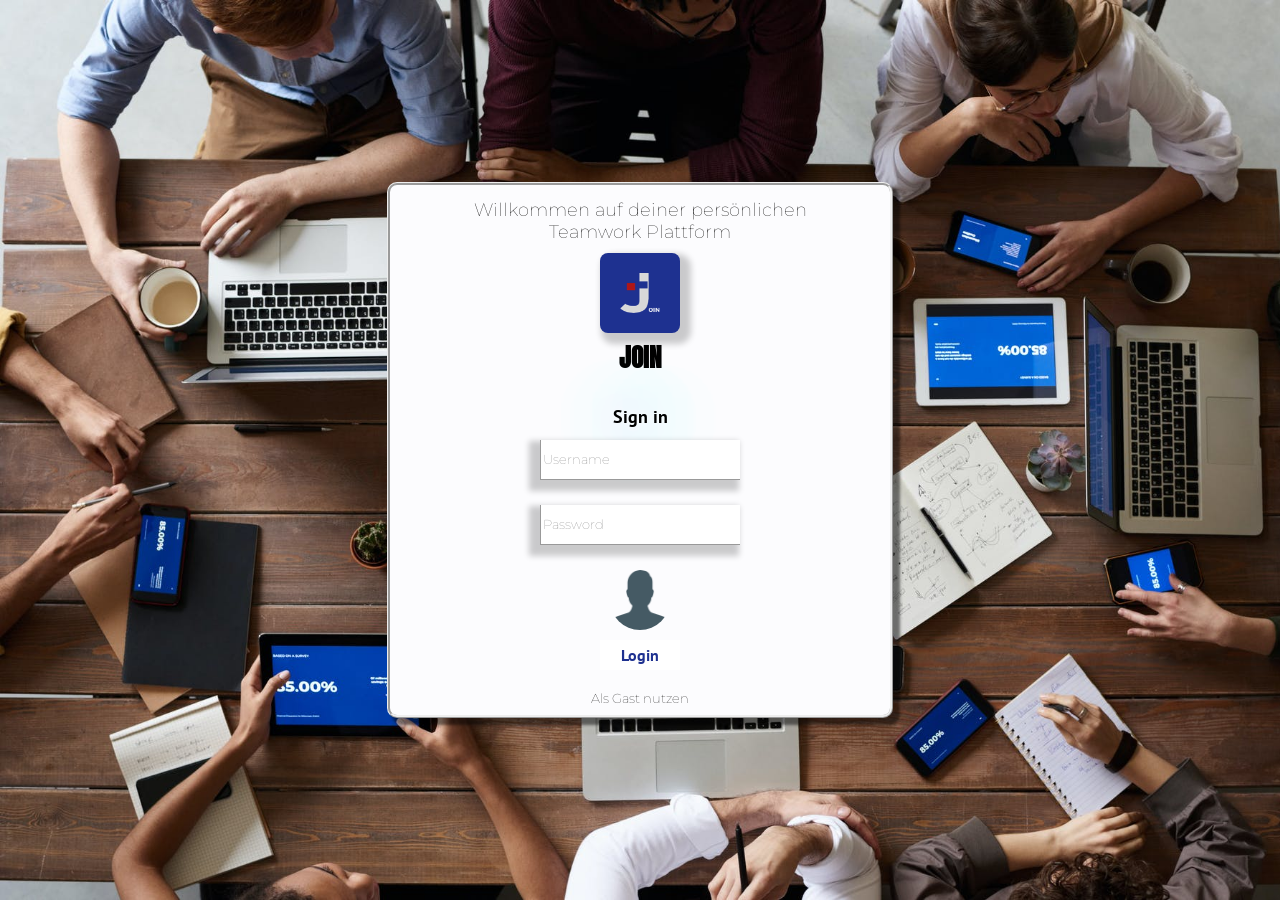
<file: index.html>
<html>

<head>
    <link rel="stylesheet" href="index.css">

    <meta charset="utf-8">

    <meta name="viewport" content="width=device-width, initial-scale=1.0">

    <link rel="stylesheet" href="https://fonts.googleapis.com/icon?family=Material+Icons">

    <link rel="preconnect" href="https://fonts.gstatic.com">
    <link href="https://fonts.googleapis.com/css2?family=PT+Sans&display=swap" rel="stylesheet">
    <link rel="preconnect" href="https://fonts.gstatic.com">
    <link href="https://fonts.googleapis.com/css2?family=PT+Sans:wght@700&display=swap" rel="stylesheet">
    <link rel="preconnect" href="https://fonts.gstatic.com">
    <link href="https://fonts.googleapis.com/css2?family=Montserrat:wght@300&display=swap" rel="stylesheet">
    <link rel="preconnect" href="https://fonts.gstatic.com">
    <link href="https://fonts.googleapis.com/css2?family=Anton&display=swap" rel="stylesheet">

    <script src="node_modules/js-sha256/build/sha256.min.js"></script>
    <script src="./mini_backend.js"></script>
    <script src="overallApp.js"></script>
    <script src="index.js"></script>

    <title>Join</title>

</head>

<body onload="init();">

    <div class="d-none" id="overlay">
        <h1 class="login-header">Login erfolgreich</h1>
        <h2 class="login-text">Viel Spaß beim teamworken!</h2>
        <img src="img/loginCheck.svg" class="check">
    </div>

    <div class="main-section" id="main-section">
        <div class="login-section">
            <div class="login-mask">

                <div class="header-div">
                    <h2 class="header">Willkommen auf deiner persönlichen <br> Teamwork Plattform</h2>
                </div>

                <img class="logo-pic" src="img/logo.png">

                <h1 class="header-logo">JOIN</h1>

                <h1 class="h1">Sign in</h1>

                <div class="inputs">
                    <input class="inputstyle" id="username" onkeyup="currentUser()" type="text" placeholder="Username">
                    <input class="inputstyle" id="password" type="password" placeholder="Password">
                </div>

                <img class="currentUserPic" id="currentUserpic" src="img/user-pic.jpg">

                <button onclick="login()" class="login-btn">Login</button>

                <a href="board.html" class="guest-link">Als Gast nutzen</a>
            </div>
        </div>
    </div>
</body>

</html>
</file>
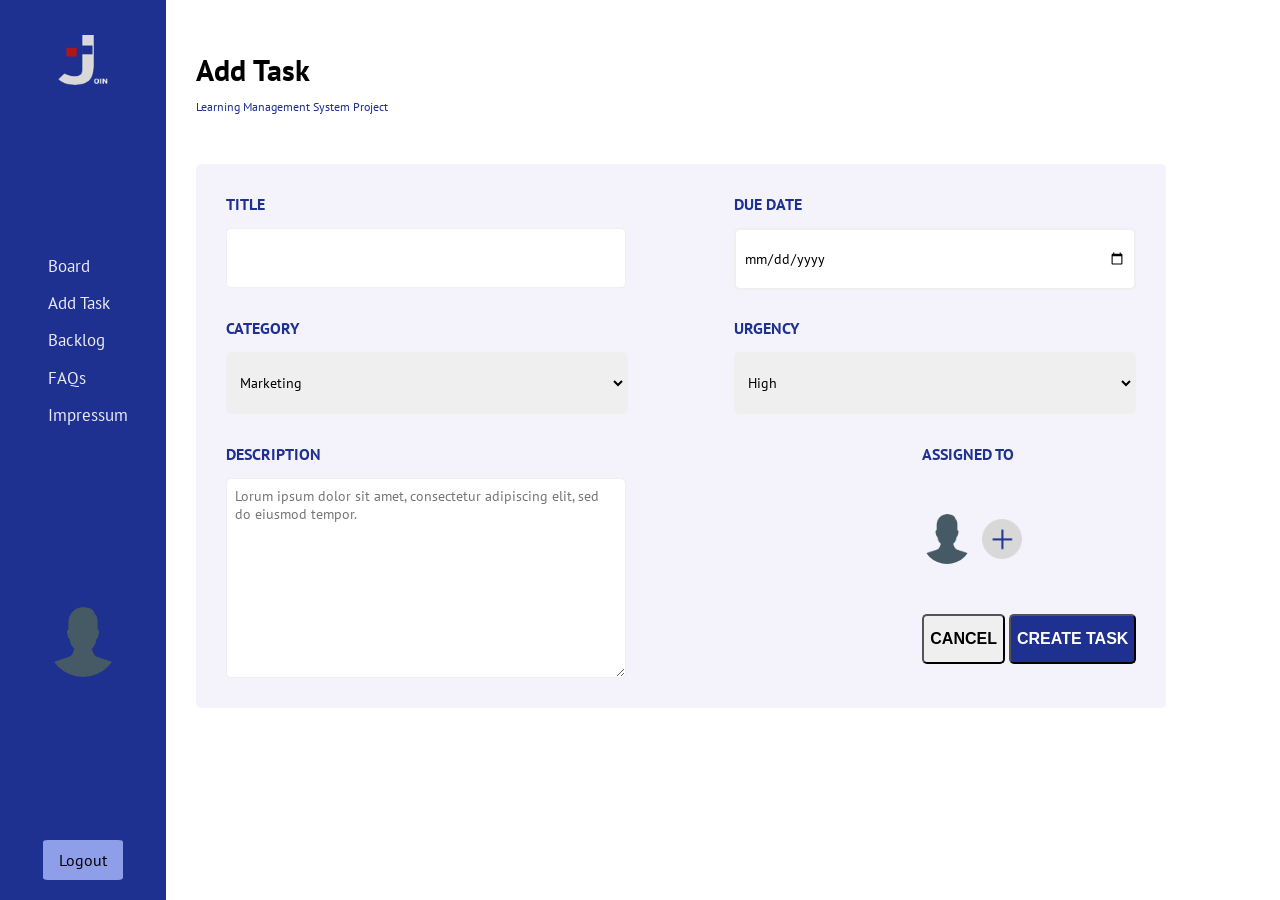
<file: addtask.html>
<html>

<head>
    <link rel="stylesheet" href="addtask.css">

    <meta charset="utf-8">

    <meta name="viewport" content="width=device-width, initial-scale=1.0">

    <link rel="stylesheet" href="https://fonts.googleapis.com/icon?family=Material+Icons">
    <link rel="stylesheet" href="https://code.getmdl.io/1.3.0/material.indigo-pink.min.css">
    <script defer src="https://code.getmdl.io/1.3.0/material.min.js"></script>

    <link rel="preconnect" href="https://fonts.gstatic.com">
    <link href="https://fonts.googleapis.com/css2?family=PT+Sans&display=swap" rel="stylesheet">

    <link rel="preconnect" href="https://fonts.gstatic.com">
    <link href="https://fonts.googleapis.com/css2?family=Montserrat:wght@300&display=swap" rel="stylesheet">

    <title>Join</title>

</head>

<body onload="initAddTasks(), initOverallApp()">

    <script src="mini_backend.js"></script>
    <script src="overallApp.js"></script>
    <script src="addtask.js"></script>
    <script src="index.js"></script>


    <div class="page">

        <div w3-include-html="templates/responsive-menu.html"></div>

        <div class="main-section">
            <div class="navigation">
                <div class="logo">
                    <img class="logo-picture" src="img/logo.png">
                </div>
                <div class="navigation-bar">
                    <div class="hover-line"><a href="board.html">Board</a></div>
                    <div class="hover-line"><a href="addtask.html">Add Task</a></div>
                    <div class="hover-line"><a href="backlog.html">Backlog</a></div>
                    <div class="hover-line"><a href="faq.html">FAQs</a></div>
                    <div class="hover-line"><a href="impressum.html">Impressum</a></div>
                </div>
                <div class="user-pic-section">
                    <img class="user-pic" id="user-pic" src="img/user-pic.jpg">
                </div>

                <a class="logout-btn" href="index.html">Logout</a>
            </div>


            <div class="add-task-section">
                <div>
                    <div class="headline">Add Task</div>
                    <div class="headline2">Learning Management System Project</div>
                </div>

                <form id="myForm" onsubmit="return createTaskSubmit(event)">
                    <div class="input-section">
                        <div class="fd-row">
                            <div>
                                <div class="headline3">
                                    TITLE
                                </div>
                                <div>
                                    <input id="title" class="input" required></input>
                                </div>
                            </div>

                            <div>
                                <div class="headline3">
                                    DUE DATE
                                </div>
                                <div class="due-date">
                                    <input id="date" type="date" class="input" required></input>
                                </div>
                            </div>
                        </div>

                        <div class="fd-row">
                            <div>
                                <div class="headline3">
                                    CATEGORY
                                </div>
                                <div class="category">
                                    <select id="category" name="Category" size="1" class="input" required>
                                        <option>Marketing</option>
                                        <option>Product</option>
                                        <option>Sale</option>
                                        <option>Controlling</option>
                                    </select>
                                </div>
                            </div>

                            <div>
                                <div class="headline3">
                                    URGENCY
                                </div>
                                <div class="urgency">
                                    <select id="urgency" name="Urgency" size="1" class="input" required>
                                        <option>High</option>
                                        <option>Semi</option>
                                        <option>Low</option>
                                    </select>
                                </div>
                            </div>
                        </div>

                        <div class="fd-row">
                            <div>
                                <div class="headline3">
                                    DESCRIPTION
                                </div>
                                <div>
                                    <textarea id="description"
                                        placeholder="Lorum ipsum dolor sit amet, consectetur adipiscing elit, sed do eiusmod tempor."
                                        class="input-description" required></textarea>
                                </div>
                            </div>

                            <div>
                                <div class="headline3 assigned-to">
                                    ASSIGNED TO
                                </div>
                                <div class="assigned-to" id="assignedTo">
                                    <img id="apfel" class="user-pic-add-task" src="img/user-pic.jpg">
                                    <div id="birne"></div>
                                    <img id="plususer" class="add" src="./img/icon plus.png" onclick="openaddPerson()">

                                </div>
                                <div>
                                    <button type="reset"
                                        class="mdl-button mdl-js-button mdl-button--primary cancel">CANCEL</button>
                                    <button type="submit"
                                        class="mdl-button mdl-js-button mdl-button--primary create-task">
                                        CREATE TASK
                                    </button>
                                </div>
                            </div>
                        </div>
                    </div>
                </form>
            </div>

            <div class="modal-container hidden">
                <div class="modal-background"></div>
                <div class="modal-content">
                    <div id="inhalt" class="hidden">
                        <div class="text-overlay"><span id="textaddtask"></span></div>
                    </div>

                    <div class="div-button">
                        <img src="img/X.svg" class="button-close-overlay" onClick="closeOverlay()">
                    </div>
                </div>
            </div>

            <div id="addPersonOverlay" class="modal-container hidden">
                <div class="modal-background"></div>
                    <div class="modal-content">
                        <div>
                            <div class="text-overlay">Welchen Nutzer möchtest du der Aufgabe hinzufügen?</div>
                        </div>
                        <div id="user-selection" class="user-selection">
                            <div id="additional-user" class="additional-user" onclick="addPerson(0)">
                                <img src="img/marina.jpg" class="user-pic">
                                <div class="h3-user">Marina Schwab</div>
                            </div>
                            <div id="additional-user" class="additional-user" onclick="addPerson(1)">
                                <img src="img/yvonne.jpg" class="user-pic">
                                <div class="h3-user">Yvonne Amann</div>
                            </div>
                            <div id="additional-user" class="additional-user" onclick="addPerson(2)">
                                <img src="img/steffi.jfif" class="user-pic">
                                <div class="h3-user">Steffi Nader</div>
                            </div>
                            <div id="additional-user" class="additional-user" onclick="addPerson(3)">
                                <img src="img/junus.jfif" class="user-pic">
                                <div class="h3-user">Junus Ergin</div>
                            </div>
                        </div>
                        <div class="div-button">
                            <img src="img/X.svg" class="button-close-overlay" onclick="closeaddPerson()">
                        </div>
                    </div>
            </div>
        </div>
</body>

</html>
</file>
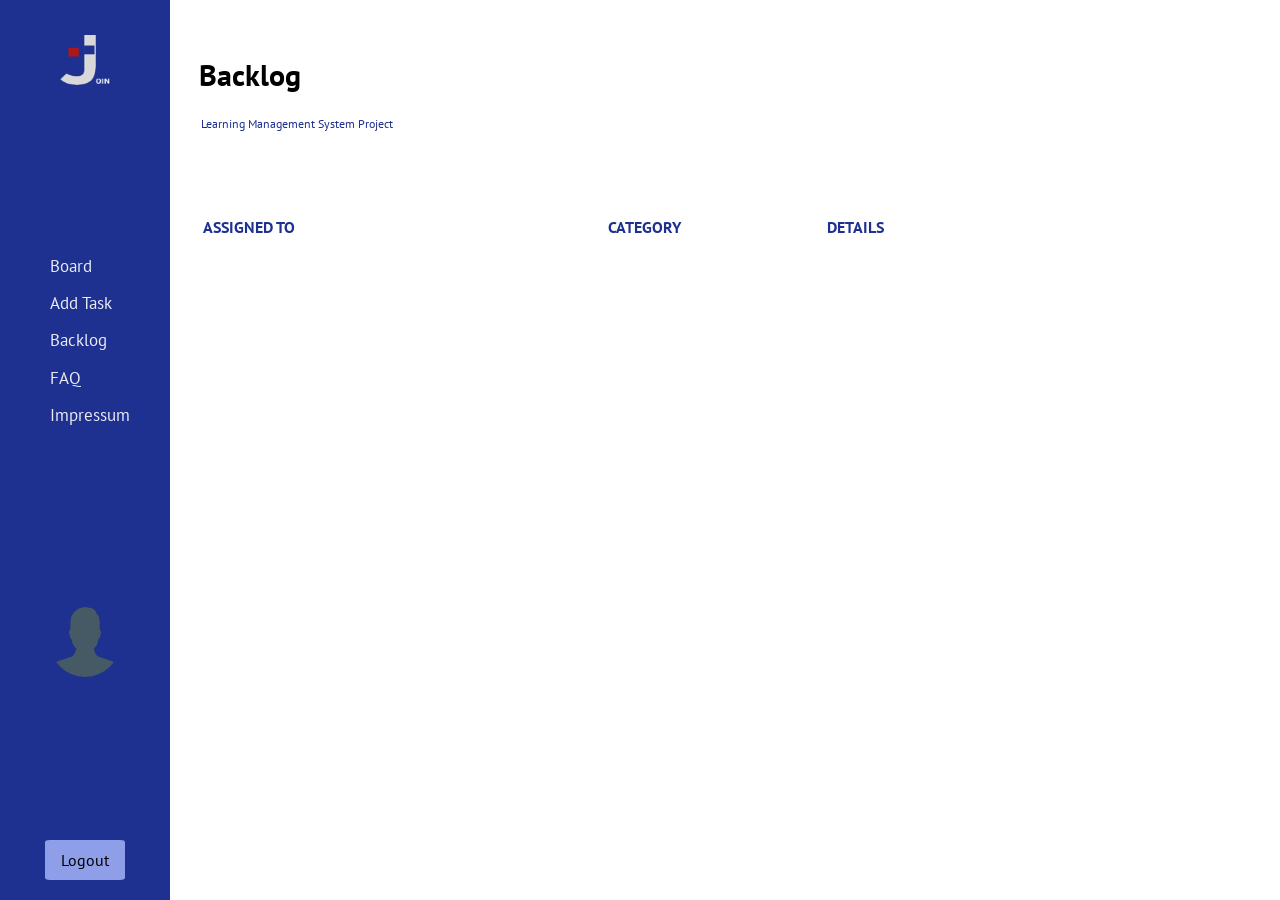
<file: backlog.html>
<html>

<head>
    <link rel="stylesheet" href="backlog.css">

    <meta charset="utf-8">

    <meta name="viewport" content="width=device-width, initial-scale=1.0">

    <link rel="stylesheet" href="https://fonts.googleapis.com/icon?family=Material+Icons">
    <link rel="stylesheet" href="https://code.getmdl.io/1.3.0/material.indigo-pink.min.css">
    <script defer src="https://code.getmdl.io/1.3.0/material.min.js"></script>

    <link rel="preconnect" href="https://fonts.gstatic.com">
    <link href="https://fonts.googleapis.com/css2?family=PT+Sans&display=swap" rel="stylesheet">

    <title>Join</title>

</head>

<body onload="initBacklog(); initOverallApp(); loadAllTasks()">

    <script src="mini_backend.js"></script>
    <script src="overallApp.js"></script>
    <script src="backlog.js"></script>
    <script src="index.js"></script>

    <div w3-include-html="templates/responsive-menu.html"></div>

    <div class="d-none" id="deleteWindow">
        <h1 class="deleteh1">Möchtest du diesen Pin wirklich löschen?</h1>
        <div class="deleteBtnRow">
            <img id="deleteTaskBacklog" src="img/loginCheck.svg" onclick="aproveDeletionBacklog()" class="deleteBtn">
            <img src="img/X.svg" onclick="closeDeleteWindowBacklog()" class="deleteBtn">
        </div>
    </div>

    <div class="main-section size" id="main-section">

        <div class="navigation">
            <div class="logo">
                <img class="logo-picture" src="img/logo.png">
            </div>
            <div class="navigation-bar">
                <div class="hover-line"><a href="board.html">Board</a></div>
                <div class="hover-line"><a href="addtask.html">Add Task</a></div>
                <div class="hover-line"><a href="backlog.html">Backlog</a></div>
                <div class="hover-line"><a href="faq.html">FAQ</a></div>
                <div class="hover-line"><a href="impressum.html">Impressum</a></div>
            </div>
            <div class="user-pic-section">
                <img class="user-pic" id="user-pic" src="img/user-pic.jpg">
            </div>

            <a class="logout-btn" href="index.html">Logout</a>
        </div>

        <div class="backlog-overall-section">
            <div class="header-backlog">
                <div class="title-backlog"><b>Backlog </b></div>
                <br>
                <p class="p-backlog"> Learning Management System Project </p>
            </div>

            <div class="whole-backlog-container">

                <div class="headings-backlog">
                    <div class="p-headings-assigned">
                        <p> <b> ASSIGNED TO </b> </p>
                    </div>

                    <div class="p-headings-category">
                        <p> <b> CATEGORY </b> </p>
                    </div>

                    <div class="p-headings-details">
                        <p> <b>DETAILS </b></p>

                    </div>
                </div>

                <div class="enclosing-backlog-div" id="push-to-backlog"></div>
            </div>
            </div>
        </div>
    </div>
</body>

</html>
</file>
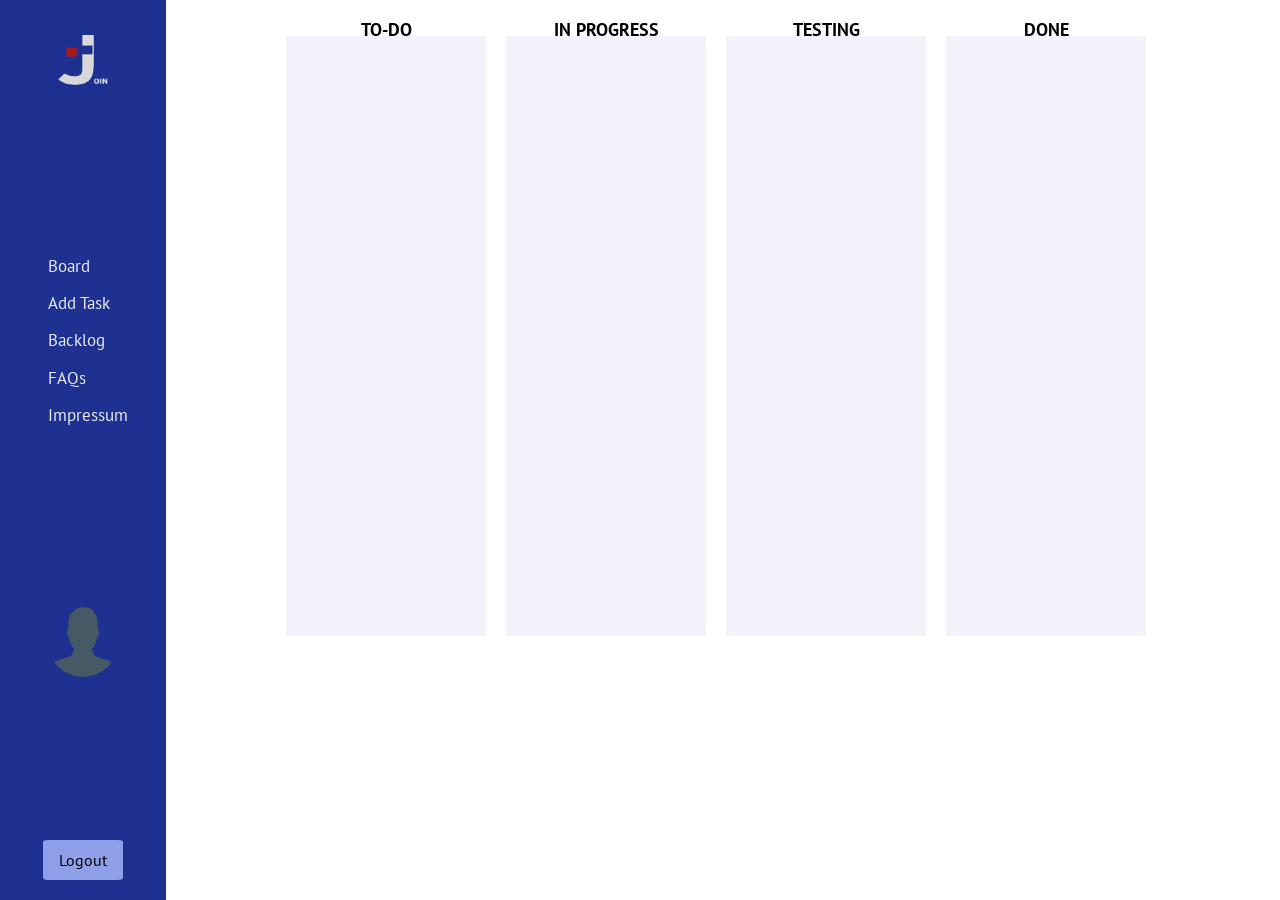
<file: board.html>
<html>
<head>
    <link rel="stylesheet" href="board.css">

    <meta charset="utf-8">

    <meta name="viewport" content="width=device-width, initial-scale=1.0">

    <link rel="stylesheet" href="https://fonts.googleapis.com/icon?family=Material+Icons">
    <link rel="stylesheet" href="https://code.getmdl.io/1.3.0/material.indigo-pink.min.css">
    <script defer src="https://code.getmdl.io/1.3.0/material.min.js"></script>

    <link rel="preconnect" href="https://fonts.gstatic.com">
    <link href="https://fonts.googleapis.com/css2?family=PT+Sans&display=swap" rel="stylesheet">
    <link rel="preconnect" href="https://fonts.gstatic.com">
    <link href="https://fonts.googleapis.com/css2?family=PT+Sans:wght@700&display=swap" rel="stylesheet">
    <link rel="preconnect" href="https://fonts.gstatic.com">
    <link href="https://fonts.googleapis.com/css2?family=Montserrat:wght@300&display=swap" rel="stylesheet">
    <link rel="preconnect" href="https://fonts.gstatic.com">
    <link href="https://fonts.googleapis.com/css2?family=Anton&display=swap" rel="stylesheet">

    <title>Join</title>

</head>

<body onload="initBoard(), initOverallApp()">

    <script src="mini_backend.js"></script>
    <script src="overallApp.js"></script>
    <script src="board.js"></script>

    <div w3-include-html="templates/responsive-menu.html"></div>

    <div class="d-none" id="deleteWindow">
            <h1 class="deleteh1">Möchtest du diesen Pin wirklich löschen?</h1>
            <div class="deleteBtnRow">
                <img id="deleteTask" src="img/loginCheck.svg" onclick="aproveDeletion()" class="deleteBtn">
                <img src="img/X.svg" onclick="closeDeleteWindow()" class="deleteBtn">
            </div>
    </div>

    <div id="main-section" class="main-section">

        <div class="navigation">
            <div class="logo">
                <img class="logo-picture" src="img/logo.png">
            </div>
            <div class="navigation-bar">
                <div class="hover-line"><a href="board.html">Board</a></div>
                <div class="hover-line"><a href="addtask.html">Add Task</a></div>
                <div class="hover-line"><a href="backlog.html">Backlog</a></div>
                <div class="hover-line"><a href="faq.html">FAQs</a></div>
                <div class="hover-line"><a href="impressum.html">Impressum</a></div>
            </div>
            <div class="user-pic-section">
                <img class="user-pic" id="user-pic" src="img/user-pic.jpg">
            </div>

            <a class="logout-btn" href="index.html">Logout</a>
        </div>

        <div class="second-section">
                <div class="pushboard-section" >
                    <h3 class="header-board">TO-DO</h3>
                    <div id="to-do-area" class="pushboard" ondragover="dropPin(event)" ondrop="drop(event)"></div>
                </div>

                <div class="pushboard-section">
                    <h3 class="header-board">IN PROGRESS</h3>
                    <div id="progress-area" class="pushboard" ondragover="dropPin(event)" ondrop="drop(event)"></div>
                </div>

                <div class="pushboard-section">
                    <h3 class="header-board">TESTING</h3>
                    <div id="testing-area" class="pushboard" ondragover="dropPin(event)" ondrop="drop(event)"></div>
                </div>

                <div class="pushboard-section">
                    <h3 class="header-board">DONE</h3>
                    <div id="done-area" class="pushboard" ondragover="dropPin(event)" ondrop="drop(event)"></div>
                </div>
        
        </div>
    </div>
</body>

</html>
</file>
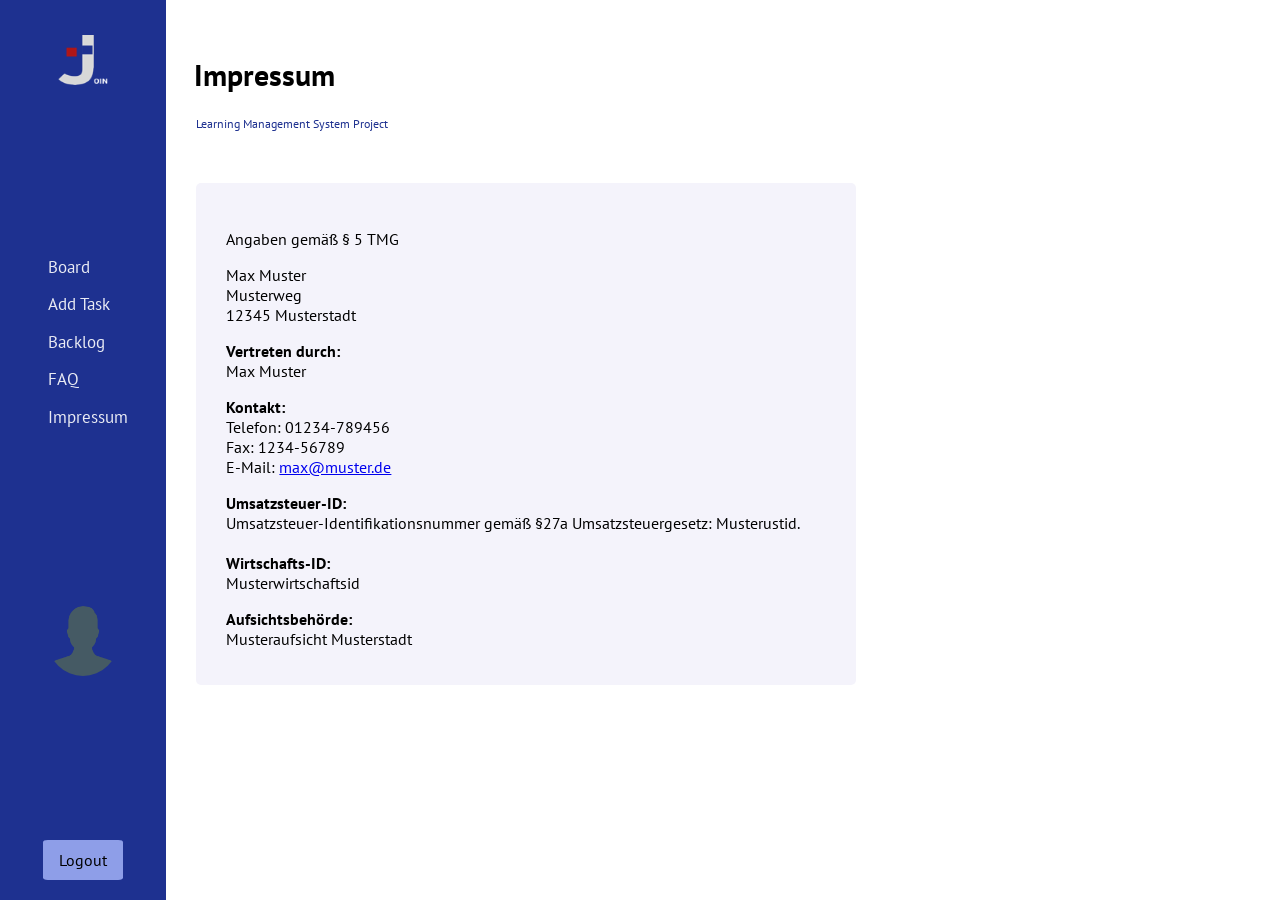
<file: impressum.html>
<!DOCTYPE html>
<html lang="en">

<head>
    <meta charset="UTF-8">
    <meta name="viewport" content="width=device-width, initial-scale=1.0">

    <link rel="stylesheet" href="board.css">
    <link rel="stylesheet" href="impressum.css">


    <link rel="stylesheet" href="https://fonts.googleapis.com/icon?family=Material+Icons">
    <link rel="stylesheet" href="https://code.getmdl.io/1.3.0/material.indigo-pink.min.css">
    <script defer src="https://code.getmdl.io/1.3.0/material.min.js"></script>

    <link rel="preconnect" href="https://fonts.gstatic.com">
    <link href="https://fonts.googleapis.com/css2?family=PT+Sans&display=swap" rel="stylesheet">
    <link rel="preconnect" href="https://fonts.gstatic.com">
    <link href="https://fonts.googleapis.com/css2?family=PT+Sans:wght@700&display=swap" rel="stylesheet">

    <title>Join</title>
</head>

<body onload="initOverallApp()">

    <div w3-include-html="templates/responsive-menu.html"></div>


    <div class="main-section">

        <div class="navigation">
            <div class="logo">
                <img class="logo-picture" src="img/logo.png">
            </div>
            <div class="navigation-bar">
                <div class="hover-line"><a href="board.html">Board</a></div>
                <div class="hover-line"><a href="addtask.html">Add Task</a></div>
                <div class="hover-line"><a href="backlog.html">Backlog</a></div>
                <div class="hover-line"><a href="faq.html">FAQ</a></div>
                <div class="hover-line"><a href="impressum.html">Impressum</a></div>
            </div>
            <div class="user-pic-section">
                <img class="user-pic" id="user-pic" src="img/user-pic.jpg">
            </div>

            <a class="logout-btn" href="index.html">Logout</a>
        </div>

        <div class="impressum-animation">
            <div class="impressum-section">
                <div class="header-backlog">
                    <div class="title-backlog"><b> Impressum </b></div>
                    <br>
                    <p class="p-backlog"> Learning Management System Project </p>
                </div>

                <div class="impressum-div">
                    <div class='impressum'>
                        <p>Angaben gemäß § 5 TMG</p>
                        <p>Max Muster <br>
                            Musterweg<br>
                            12345 Musterstadt <br>
                        </p>
                        <p> <strong>Vertreten durch: </strong><br>
                            Max Muster<br>
                        </p>
                        <p><strong>Kontakt:</strong> <br>
                            Telefon: 01234-789456<br>
                            Fax: 1234-56789<br>
                            E-Mail: <a href='mailto:max@muster.de'>max@muster.de</a></br></p>
                        <p><strong>Umsatzsteuer-ID: </strong> <br>
                            Umsatzsteuer-Identifikationsnummer gemäß §27a Umsatzsteuergesetz: Musterustid.<br><br>
                            <strong>Wirtschafts-ID: </strong><br>
                            Musterwirtschaftsid<br>
                        </p>
                        <p><strong>Aufsichtsbehörde:</strong><br>
                            Musteraufsicht Musterstadt<br></p><br>
                    </div>
                </div>
            </div>
            <script src="./mini_backend.js"></script>
            <script src="overallApp.js"></script>
            <script src="index.js"></script>
            <script src="impressum.js"></script>
</body>

</html>
</file>
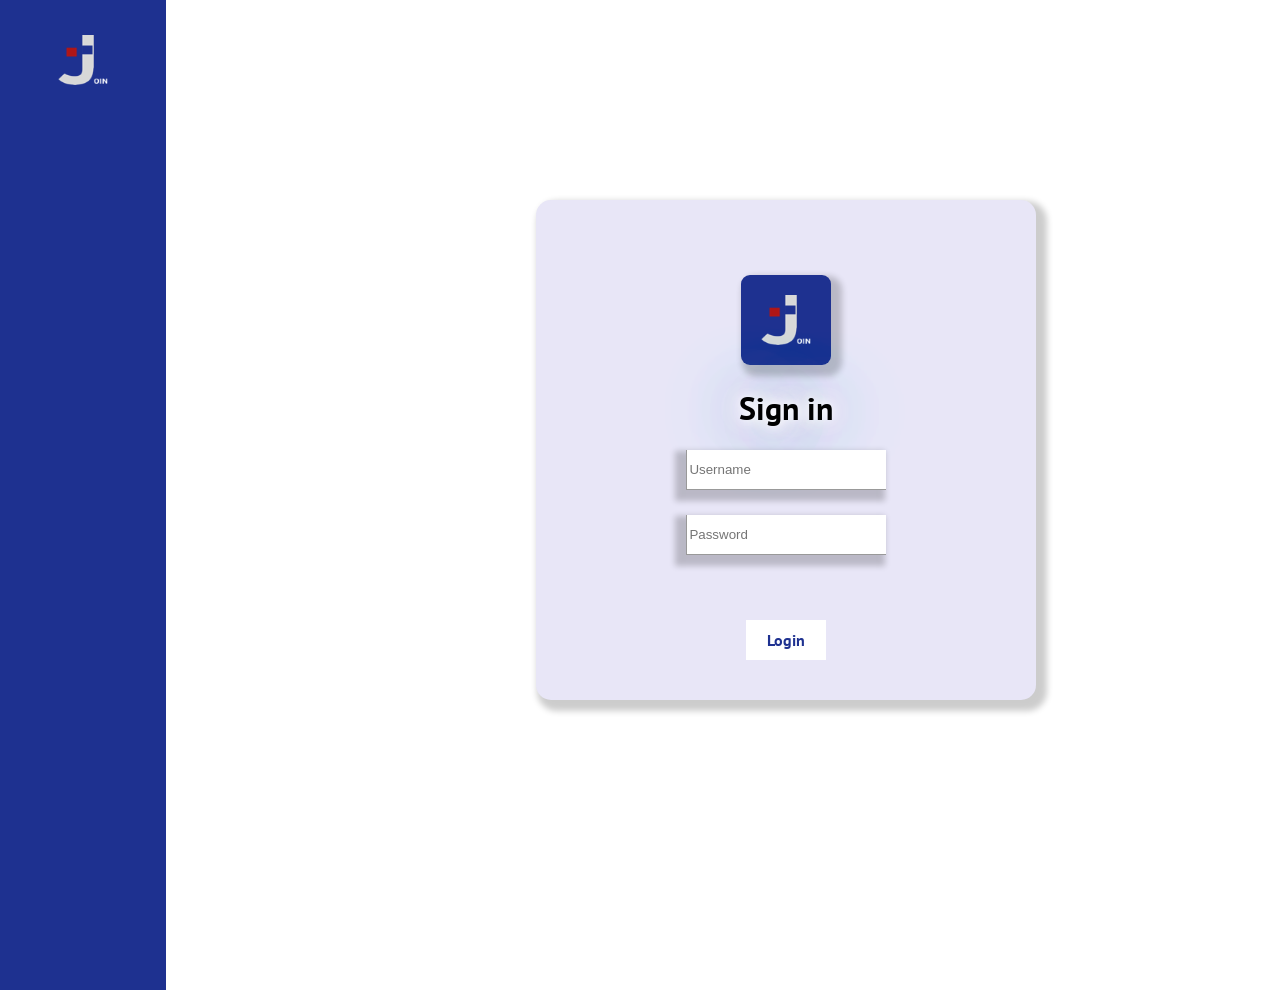
<file: login.html>
<html>

<head>
    <link rel="stylesheet" href="login.css">

    <script src="addtask.js"></script>
    <script src="backlog.js"></script>
    <script src="board.js"></script>
    <script src="login.js"></script>
    <script src="impressum.js"></script>
    <script src="faq.js"></script>

    <meta charset="utf-8">

    <meta name="viewport" content="width=device-width, initial-scale=1.0">

    <link rel="stylesheet" href="https://fonts.googleapis.com/icon?family=Material+Icons">

    <link rel="preconnect" href="https://fonts.gstatic.com">
    <link href="https://fonts.googleapis.com/css2?family=PT+Sans&display=swap" rel="stylesheet">

    <link rel="preconnect" href="https://fonts.gstatic.com">
    <link href="https://fonts.googleapis.com/css2?family=PT+Sans:wght@700&display=swap" rel="stylesheet">

    <script src="node_modules/js-sha256/build/sha256.min.js"></script>

    <title>Join</title>

</head>

<body onload="init()">
    <div class="main-section">
        <div class="navigation">
            <div class="logo">
                <img class="logo-picture" src="img/logo.png">
            </div>
        </div>

        <div class="login-section">
            <div class="login-mask">
                <img class="logo-pic" src="img/logo.png">

                <h1 class="h1">Sign in</h1>

                <div class="inputs">
                    <input class="inputstyle" id="username" type="text" placeholder="Username">
                    <input class="inputstyle" id="password" type="text" placeholder="Password">
                </div>

                <button onclick="login()" class="login-btn">Login</button>
            </div>
        </div>
    </div>
</body>

</html>
</file>
<file: index.css>
/* main stuff*/

body {
    margin: 0;
}

.d-none {
    display: none;
}

.main-section {
    display: flex;
    justify-content: center; 
    height: 100%;
    background-image: url(img/teamwork.jpeg);
    background-size: cover; 
}


/*Overlay Loginmask*/

.overlay {
    display: fixed;
    width: 100%;
    height: 100%;
    justify-content: center;
    align-items: center;
    text-align: center;
    font-family: 'Montserrat', sans-serif;
    background-image: url(img/teamwork.jpeg);
    object-fit: cover;
    background-size: cover; 
}

.login-header {
    display: fixed;
    padding-top: 100px;
    font-size: 70;
    text-shadow:
     0 0 10px #FFFFFF,
     0 0 20px #FFFFFF,
     0 0 30px #FFFFFF,
     0 0 40px rgb(143,218,208),
     0 0 70px rgb(143,218,208),
     0 0 80px rgb(143,218,208),
     0 0 100px rgb(143,218,208)
}

.login-text {
    display: fixed;
    font-size: 50;
    text-shadow:
     0 0 10px #FFFFFF,
     0 0 20px #FFFFFF,
     0 0 30px #FFFFFF,
     0 0 40px rgb(143,218,208),
     0 0 70px rgb(143,218,208),
     0 0 80px rgb(143,218,208),
     0 0 100px rgb(143,218,208)
}

.check {
    width: 70px;
    height: 70px;
}

.header-div {
    display: flex;
    flex-direction: column;
    text-align: center;
    margin-bottom: -50px;
}

.header {
    font-family: 'Montserrat', sans-serif;
    font-weight: lighter;
    display: flex;
    font-size: 18;
}

.header-logo {
    font-family: 'Anton', sans-serif;
    font-size: 25;
}

.logo-picture {
    width: 50px; 
    height: 50px; 
    margin-top: 20px;
}

.logo-pic {
    width: 40px; 
    height: 40px; 
    margin-top: 45px;
    margin-bottom: -10px;
    background-color: rgb(30, 49, 144);
    padding: 20px;
    border-radius: 10%;
    box-shadow: 6px 6px 6px 5px rgba(0, 0, 0, 0.2);
}

.hover-line {
    padding-left: 10px;
}

.d-flex {
    display: flex;
}

.login-section {
    display: flex;
    justify-content: center;
    align-items: center;
}

.login-mask {
    display: flex;
    flex-direction: column;
    justify-content: center;
    align-items: center;
    width: 500px;
    height: 530px;
    background-color: rgb(252, 252, 254);
    box-shadow: 6px 6px 3px 1px rgb(0 0 0 / 50%);
    border-style: ridge;
    border-radius: 10px;
    animation: 1s flyIn ease-out;
}

.inputs {
    display: flex;
    flex-direction: column;
    margin-bottom: 0px;
}

::placeholder {
    font-family: 'Montserrat', sans-serif;
    font-weight: lighter;
}

@keyframes flyIn {
    from {
        opacity: 0;
        transform: translateY(24px);
    }
    to {
        opacity: 2;
        transform: translateY(0px);
    }
}

.inputstyle {
    border: #999 solid 1px;
    margin-bottom: 10px;
    box-shadow: -6px 6px 6px 5px rgba(0, 0, 0, 0.2);
    border-right: none;
    border-top: none;
    height: 40px;
    width: 200px;
    margin-bottom: 25px;
}

.h1 {
    font-family: 'PT Sans', sans-serif;
    font-weight: bold;
    transition: all ease-in-out 1s;
    text-shadow:
    0 0 10px #FFFFFF,
    0 0 20px #FFFFFF,
    0 0 30px #FFFFFF,
    0 0 40px white,
    0 0 70px rgb(107,141,188),
    0 0 80px rgb(107,141,188),
    0 0 100px white,
    0 0 150px white;
    font-size: 18;
}

.currentUserPic {
    width: 60px;
    height: 60px;
    border-radius: 50%;
    margin-bottom: 10px;
    object-fit: cover;
}

.login-btn {
    justify-content: center;
    display: flex;
    font-family: 'PT Sans', sans-serif;
    font-size: 16;
    cursor: pointer;
    border: none;
    transition: all ease-in-out 225ms;
    padding: 10px;
    width: 80px;
    background-color: white;
    color: black;
    text-decoration: none;
    color: rgb(30, 49, 144);
    font-weight: bold;
    height: 30px;
    align-items: center;
}

.login-btn:hover {
    border-top: solid 1px black;
    border-bottom: solid 1px black;
    border-color: rgb(30, 49, 144);
    padding: 11px;
    width: 90px;
}

.guest-link {
    font-family: 'Montserrat', sans-serif;
    font-weight: lighter;
    font-size: 13;
    margin-top: 20px;
    margin-bottom: 10px;
    cursor: pointer;
    transition: all ease-in-out 225ms;
    text-decoration: none;
    color: black;
}

.guest-link:hover {
    color: rgb(30, 49, 144);
    font-weight: bold;
    transform: scale(1.1);
}


/*For a nicer view*/

@media (max-width: 1150px) {
    .main-section {
        padding-left: 0px;
    }
}

@media (max-width: 1025px) {
    .login-section {
        margin-left: 200px;
    }
}

@media (max-width: 940px) {
    .login-section {
        margin-left: 200px;
    }
}

@media (max-width: 930px) {
    .login-section {
        margin-left: 160px;
    }
}


/*For Mobiles*/

@media (max-width: 870px) {
    .login-section {
        margin-left: 130px;
    }
}

@media (max-width: 769px) {
    .login-section {
        margin-left: 80px;
    }
}

@media (max-width: 730px) {
    .main-section {
        justify-content: center;
        padding-left: 0px;
    }

    .login-section {
        margin-left: 0px;
    }
}

@media (max-width: 570px) {

    .login-mask {
        width: 400px;
    }
}

@media (max-width: 495px) {

    .login-mask {
        width: 300px;
    }
}

@media (max-width: 380px) {
    .login-mask {
        width: 250px;
    }

    .inputstyle {
        height: 30px;
        width: 160px;
    }

    .login-header {
        font-size: 50;
    }
    
    .login-text {
        font-size: 30;
    }
}

@media (max-width: 355px) {
    .login-mask {
        height: 600px;
        width: 300;
    }

    .logo-pic {
        margin-top: 0px;
    }

    .header-div {
        margin-bottom: 5px;
    }

    .header {
        margin-top: 50px;
    }
}

@media (max-width: 320px) {
    .login-mask {
        width: 210px;
    }

    .header {
        margin-top: 0px;
    }
}
</file>
<file: addtask.css>
/**Main Stuff */

body {
    margin: 0px;
    font-family: 'PT Sans', sans-serif;
}

.main-section {
    display: flex;
}


/** Navigation Section */

.mobilemenu {
    display: none;
}

.menu-pic-area {
    display: none;
}

.navigation {
    margin-bottom: -90;
    display: flex;
    flex-direction: column;
    align-items: center;
    justify-content: space-between;
    background-color: rgb(30, 49, 144);
    width: 13%;
    height: 100vh;
}

.logo-picture {
    width: 50px; 
    height: 50px; 
    margin-top: 35px; 
}

.navigation-bar {
    display: flex; 
    flex-direction: column; 
    line-height: 2.2; 
    font-size: 17px; 
    margin-bottom: 10px;
}

.navigation-bar a {
    color: white; 
    text-decoration: none; 
    transition: all 225ms ease-in-out; 
    opacity: 0.9;
}

.navigation-bar a:hover {
    transform: scale(1.1);
    font-weight: bold; 
    opacity: 1; 
    border-left: solid 4px white; 
    padding-left: 10px;
}

.hover-line {
    padding-left: 10px;
}

.user-pic {
    width: 70px;
    height: 70px;
    object-fit: cover;
    border-radius: 50%; 
    transition: all 225ms ease-in-out; 
}

.user-pic:hover {
    transform: scale(1.2);
}

.logout-btn {
    display: flex;
    margin-bottom: 20px;
    background-color: rgb(142,158,232); 
    width: 80px;
    height: 40px;
    align-items: center;
    justify-content: center;
    border-radius: 6%;
    color: black;
    text-decoration: none;
    transition: all ease-in-out 225ms;
}

.logout-btn:hover {
    color: white;
    transition: scale(1.2);
    font-weight: bold;
}


/** Add Task Section */

.add-task-section {
    display: flex;
    flex-direction: column; 
    width: 1000px; 
    margin-right: 30px; 
    animation: 1s flyIn ease-out;
}

@keyframes flyIn {
    from {
        opacity: 0;
        transform: translateY(24px);
    }
    to {
        opacity: 2;
        transform: translateY(0px);
    }
}

.fd-row {
    display: flex; 
    flex-direction: row; 
    justify-content: space-between;
}

.input-section {
    background-color: rgb(244, 243, 251); 
    padding-left: 30px; 
    padding-right: 30px; 
    padding-top: 30px; 
    border-radius: 5px; 
    margin-left: 30px; 
    margin-top: 50px; 
}

.headline {
    font-size: 30px; 
    font-weight: bold; 
    margin-top: 50px; 
    margin-bottom: 10px; 
    margin-left: 30px; 
}

.headline2 {
    font-size: 12px; 
    color:rgb(30, 49, 144); 
    margin-left: 30px; 
}

.headline3 {
    font-size: 16px; 
    color:rgb(30, 49, 144); 
    font-weight: bold; 
    margin-bottom: 14px; 
}

.input {
    border-radius: 5px; 
    width: 400px; 
    height: 60px; 
    border: 1px solid #efefef; 
    margin-bottom: 30px; 
    font-size: 14px; 
    padding: 8px; 
    font-family: 'PT Sans', sans-serif;
}

.input-description {
    border-radius: 5px; 
    width: 400px; 
    height: 200px; 
    border: 1px solid #efefef; 
    margin-bottom: 30px;   
    font-size: 14px; 
    padding: 8px; 
    font-family: 'PT Sans', sans-serif;
}

.due-date {
    display: flex; 
    flex-direction: row; 
    height: 60px; 
    border-radius: 5px; 
    border: 1px solid #efefef;
    font-family: 'PT Sans', sans-serif;
    font-size: 14px;   
}

.category {
    display: flex; 
    flex-direction: row; 
    height: 60px; 
    border-radius: 5px; 
    border: 1px solid #efefef; 
    margin-bottom: 30px; 
}

.urgency {
    display: flex; 
    flex-direction: row; 
    height: 60px; 
    border-radius: 5px; 
    border: 1px solid #efefef; 
    margin-bottom: 30px; 
}

.user-pic-add-task {
    width: 50px;
    height: 50px; 
    object-fit: cover;
    border-radius: 50%;
    border: 3px solid;
    margin-right: 10px; 
    border: none; 
}

.add {
    width: 40px; 
    height: 40px; 
    object-fit: cover; 
    cursor: pointer;
}

.assigned-to {
    margin-bottom: 50px; 
    display:flex; 
    flex-direction: row; 
    align-items: center;
}

.cancel {
    font-size: 16px !important; 
    font-weight: bold !important; 
    padding-top: 8px !important;
    padding-bottom: 8px !important;
    height: 50px !important;
    border-radius: 5px !important;
}

.cancel:hover {
    background-color: rgb(216, 216, 216)!important;
}

.create-task {
    border-radius: 5px !important; 
    font-size: 16px !important; 
    font-weight: bold !important; 
    padding-top: 8px !important;
    padding-bottom: 8px !important;
    height: 50px !important;
    background-color: rgb(30, 49, 144) !important; 
    color: white !important;    
}

.create-task:hover {
    background-color: rgb(216, 216, 216)!important;
    color: rgb(30, 49, 144) !important;  
}


/** Overlay Section */

.modal-container {
    width: 100%;
    height: 100%;
    position: fixed; 
    top: 0;
    left: 0;
}

.modal-background {
    background-color: black;
    opacity: 0.5;
    transition: opacity 1s;
    width: 100%;
    height: 100%;
    position: absolute;
    z-index: 10;
}

.modal-content {
    background-color: white;
    opacity: 1;
    position: absolute;
    display: flex; 
    justify-content: center;
    align-items: center;
    text-align: center;
    flex-direction: column; 
    top: 50%;
    left: 50%;
    transform: translate(-50%, -50%);
    width: 100%;
    height: 100%;
    padding: 20px;
    border-radius: 10px;
    z-index: 11;
}

.hidden {
    display: none; 
    opacity: 0 !important;
}

.text-overlay {
    font-family: 'Montserrat', sans-serif !important;
    font-size: 30;
    display: flex; 
    align-items: center;
    justify-content: center;
    margin-bottom: 40px; 
    margin-top: 40px;
}

.button-close-overlay {
    display: flex;
    width: 80px;
    height: 40px;
    transition: all ease-in-out 225ms;
    cursor: pointer;
}

.div-button {
    display: flex;
    justify-content: center; 
}


/** User Selection Overlay */

.user-selection {
    display: flex; 
    flex-direction: column; 
    overflow-y: auto; 
    height: 300px;
    width: 400px;
    margin-bottom: 40px;
    padding-left: 20px;
    padding-top: 20;
    border-style: ridge;
    border-radius: 10px;
    padding: 30px; 
}

.additional-user {
    display: flex; 
    align-items: center;
    margin-bottom: 10px;
    background-color: rgb(244, 243, 251); 
    padding: 15px;
    border-radius: 5px;
    cursor: pointer; 
}

.h3-user {
    font-family: 'Montserrat', sans-serif !important;
    font-weight: bold; 
    font-size: 20px; 
    margin-left: 30px;
}



/**Mobile Section*/

@media (max-width: 1000px) {
    .fd-row {
        display: flex; 
        flex-direction: column; 
    }

    .navigation {
        display: none; 
    }

    .add-task-section {
        width: 100%;
        margin-right: 30px;
        margin-bottom: 30px;
    }

    .due-date {
        margin-bottom: 30px; 
    }

    .cancel {
        margin-bottom: 30px !important; 
    }

    .create-task {
        margin-bottom: 30px !important;
    }

    .input {
        width: 100%;
    }

    .input-description {
        width: 100%;
    }

    .mobilemenu {
        display: flex;
        flex-direction: column;
        justify-content: center;
        align-items: center;
        justify-content: center;
        color: white;
        font-family: 'Viga', sans-serif;
        overflow: hidden;
        height: 0px;
        width: 70%;
        transition: all 500ms ease-in-out;
    }

    .mobilemenu a {
        display: flex;
        justify-content: center;
        padding-top: 20;
        color: white;
        text-decoration: none;
        flex-direction: column;
        z-index: 1;
    }

    .show-mobilemenu {
        height: 220px;
        border-top: 1px solid white;
    }

    .logout-btn {
        height: 10px;
        padding-bottom: 15px;
    }
    
    .responsive-menu {
        display: flex;
        justify-content: center;
        flex-direction: column;
        align-items: center;
        padding-top: 20px;
        background-color: rgb(30, 49, 144);
    }

    .menu-pic {
        width: 40px;
        padding-bottom: 20px;
        transition: all 225ms ease-in-out;
        cursor: pointer;
    }

    .menu-pic:hover {
        transform: scale(1.2);
    }

    .logo-pic {        
        display: flex;
        margin-right: 450px;
        height: 45px;
    }

    .menu-pic-area {
        display: flex;
        justify-content: space-between;
    }
}

@media (max-width: 610px) {
    .show-mobilemenu {
        height: 200px;
        border-top: 1px solid white;
        width: 500px;
    }
}

@media (max-width: 560px) {
    .logo-pic {
        margin-right: 380px;
        height: 40px;
    }

    .show-mobilemenu {
        width: 450px;
    }
}

@media (max-width: 480px) {
    .logo-pic {
        margin-right: 300px;
    }

    .show-mobilemenu {
        width: 350px;
    }
}

@media (max-width: 430px) {
    .logo-pic {
        margin-right: 280px;
    }
}

@media (max-width: 412px) {
    .logo-pic {
        margin-right: 250px;
    }

    .show-mobilemenu {
        width: 300px;
    }
}

@media (max-width: 380px) {
    .logo-pic {
        margin-right: 200px;
    }
}

@media (max-width: 321px) {
    .show-mobilemenu {
        width: 250px;
    }
}

@media (max-width: 281px) {
    .logo-pic {
        margin-right: 150px;
    }

    .show-mobilemenu {
        width: 200px;
    }
}
</file>
<file: backlog.css>
body {
    margin: 0px; 
    font-family: 'PT Sans', sans-serif;
    overflow-x: hidden;
   
}

/* Overlay for deleting from backlog */

.deleteWindow {
    display: flex;
    height: 100%;
    width: 100%;
    justify-content: center;
    align-items: center;
    text-align: center;
    flex-direction: column;
}

.deleteBtn {
    display: flex;
    width: 80px;
    height: 40px;
    transition: all ease-in-out 225ms;
    cursor: pointer;
}

.deleteBtnRow {
    display: flex;
    justify-content: space-between;
}

.deleteh1 {
    font-family: 'Montserrat', sans-serif !important; 
    font-size: 30;
}

.d-none {
    display: none !important;
}


/** Main Stuff*/
.main-section {
    display: flex;
}

.mobilemenu {
    display: none;
}

.menu-pic-area {
    display: none;
}


/* Navigation  */
.navigation {
    margin-bottom: -90;
    display: flex;
    flex-direction: column;
    align-items: center;
    justify-content: space-between;
    background-color: rgb(30, 49, 144);
    width: 17%;
    height: 100vh;
}

.logo-picture {
    width: 50px; 
    height: 50px; 
    margin-top: 35px; 
}

.navigation-bar {
    display: flex; 
    flex-direction: column; 
    line-height: 2.2; 
    font-size: 17px; 
    margin-bottom: 10px;
}

.navigation-bar a {
    color: white; 
    text-decoration: none; 
    transition: all 225ms ease-in-out; 
    opacity: 0.9;
}

.navigation-bar a:hover {
    transform: scale(1.1);
    font-weight: bold; 
    opacity: 1; 
    border-left: solid 4px white; 
    padding-left: 10px;
}

.hover-line {
    padding-left: 10px;
}

.user-pic {
    width: 70px;
    height: 70px;
    object-fit: cover;
    border-radius: 50%; 
    transition: all 225ms ease-in-out; 
}

.user-pic:hover {
    transform: scale(1.2);
}

.logout-btn {
    display: flex;
    margin-bottom: 20px;
    background-color: rgb(142,158,232); 
    width: 80px;
    height: 40px;
    align-items: center;
    justify-content: center;
    border-radius: 6%;
    color: black;
    text-decoration: none;
    transition: all ease-in-out 225ms;
}

.logout-btn:hover {
    color: white;
    transition: scale(1.2);
    font-weight: bold;
}

.d-flex {
    display: flex;
}


/* Beginn of Backlog Section */

.backlog-overall-section {
    margin-left: 10px;
    animation: 1s flyIn ease-out;
    width: 100%;
    margin-right: 103px;
}

/* Main Headings */

.header-backlog {
    padding: 20px;
    margin-left: 8px;
    margin-top: 18px;
    margin-bottom: 40px;
}

.title-backlog {
    font-size: 30px;
    font-weight: bold;
    margin-top: 17px;
    margin-bottom: -10px;
    margin-left: -9px;
}

.p-backlog {
    font-size: 12px;
    color: rgb(30, 49, 144);
    margin-left: -7px;
    margin-bottom: 10;
    }

.headings-backlog {
    width: 100%;
    padding-left: 32px;
    display: flex;
    align-items: center;
    justify-content: center;
    margin-left: -7px;
    margin-top: 30px;
    padding-left: 20;
    color: rgb(30, 49, 144);    
}

/* Headings for Backlog containter */

.p-headings-assigned {
    width: 48%;
    padding-left: 10px;
}

.p-headings-category {
    width: 26%;
}

.p-headings-details {
    width: 43%;
}



/* Delete area */

.delete-pin-bl{
    height: 72px;
    width: 30;
    margin-right: -7px;
    cursor: pointer;
}

.delete-backlog {
    width: 4%;

    margin-right: 10px;
}

@keyframes flyIn {
    from {
        opacity: 0;
        transform: translateY(24px);
    }
    to {
        opacity: 2;
        transform: translateY(0px);
    }
}

.enclosing-backlog-div {
    flex-direction: column;
}


/* Grey backlog div */

.backlog-div {
    display: flex;
    background-color: white;
    border-radius: 12px;
    height: 80px;
    width: 100%;
    padding-left: 10px;
    margin-left: 17px;
    margin-bottom: 30px;
    box-shadow:rgba(3, 102, 214, 0.3) 0px 1px 4px;
}

   
/* Assigned area */

.assigned-backlog {
    display: flex;
    flex-direction: column;
    width: 48%;
}

.assigned-person {
    display: flex;
    align-items: center;
}

.img-backlog {
    margin-right: 20px;
    margin-left: 20px;
    padding-top: 16px;
}

.img-backlog img{
    width: 50px;
    height: 50px;
    object-fit: cover;
    border-radius: 50%;
    box-shadow: 1px 2px 20px grey;
}

.name-backlog {
    display: flex;
    flex-direction: column;
    padding-top: 10px;
}

/* Category area */

.category-backlog {
    display: flex;
    width: 26%;
    align-items: center;
}


/* Details area */

.details-backlog {
    font-family: 'PT Sans', sans-serif;
    display: flex;
    align-items: center;
    width: 40%;
  
}

.details-text {
    padding-top: 10px;
}



/* Dialog */

.dialog-bg {
    position: fixed;
    background-color: #666;
    z-index: 999;
    left: 0;
    right: 0;
    bottom: 0;
    top: 0;
    display: flex;
    justify-content: center;
    align-items: center;
    font-family: 'PT Sans', sans-serif;

}

.dialog {
    height: 40vh;
    width: 40vw;
    background-color: white; 
    border: 1px solid lightgray;
    border-radius: 10px;
    padding: 32px;
    font-family: 'PT Sans', sans-serif;
}

.d-none-details {
    display: none;
}

.d-none-text {
    display: none;
}


/* Responsive Menue */

@media(max-width: 1000px) {

    .mobilemenu {
        display: flex;
        flex-direction: column;
        justify-content: center;
        align-items: center;
        justify-content: center;
        color: white;
        font-family: 'Viga', sans-serif;
        overflow: hidden;
        height: 0px;
        width: 70%;
        transition: all 500ms ease-in-out;
    }

    .mobilemenu a {
        display: flex;
        justify-content: center;
        padding-top: 20;
        color: white;
        text-decoration: none;
        flex-direction: column;
        z-index: 1;
    }

    .show-mobilemenu {
        height: 220px;
        border-top: 1px solid white;
    }

    .logout-btn {
        height: 10px;
        padding-bottom: 15px;
    }
    
    .responsive-menu {
        display: flex;
        justify-content: center;
        flex-direction: column;
        align-items: center;
        padding-top: 20px;
        background-color: rgb(30, 49, 144);
    }

    .menu-pic {
        width: 40px;
        padding-bottom: 20px;
        transition: all 225ms ease-in-out;
        cursor: pointer;
    }

    .menu-pic:hover {
        transform: scale(1.2);
    }

    .logo-pic {        
        display: flex;
        margin-right: 450px;
        height: 45px;
    }

    .menu-pic-area {
        display: flex;
        justify-content: space-between;
    }


    .navigation {
        display: none;
     }
 
     .p-headings-assigned {
        width: 85%;
        padding-left: 10px;
     }

       .p-headings-category {
            width: 61%;
       }

            .p-headings-details {
                width: 65%;
            }
    .backlog-div {
        width:105%;
    }

    .assigned-backlog {
        width:48%;
    }

    .category-backlog {
        width: 34%;
    }

    .details-backlog {
        width: 40%;
    }
}

@media(max-width: 950px) {

    .p-headings-assigned {
        width: 39%;
        padding-left: 10px;
     }

       .p-headings-category {
        width: 26%;
       }

            .p-headings-details {
                width: 65%;
            }
    .backlog-div {
        width:105%;
    }

    .assigned-backlog {
        width:48%;
    }

    .category-backlog {
        width: 34%;
    }

    .details-backlog {
        width: 40%;
    }
    
}

@media(max-width: 945px){

    .p-headings-assigned {
        width: 44%;
        padding-left: 10px;
     }

       .p-headings-category {
        width: 26%;
       }

            .p-headings-details {
                width: 41%;
            }
    

    .assigned-backlog {
        width:48%;
    }

    .category-backlog {
        width: 28%;
    }

    .details-backlog {
        width: 49%;
    }

}

@media (max-width: 610px) {
    .show-mobilemenu {
        height: 200px;
        border-top: 1px solid white;
        width: 500px;
    }
    .p-headings-assigned {
        width: 85%;
        padding-left: 10px;
     }

       .p-headings-category {
            width: 61%;
       }

            .p-headings-details {
                width: 65%;
            }


            .img-backlog {
                margin-right: 11px;
                margin-left: 2px;
                padding-top: 15px;
            }

            
    .backlog-div {
        width:105%;
        height: auto;
        padding-bottom: 10px;
    }

    .assigned-backlog {
        width:48%;
    }

    .assigned-person {
        display: block;
    }

    .category-backlog {
        width: 34%;
    }

    .details-backlog {
        width: 38%;
    }

    .delete-backlog {
    width: 4%;
    margin-right: 15px;
    padding-top: 14px;
    padding-right: 10px;
}


    }

   



@media (max-width: 560px) {
    .logo-pic {
        margin-right: 380px;
        height: 40px;
    }

    .show-mobilemenu {
        width: 450px;
    }
}

@media (max-width: 480px) {
    .logo-pic {
        margin-right: 300px;
    }

    .show-mobilemenu {
        width: 350px;
    }

        .delete-backlog {
            width: 4%;
            margin-right: 15px;
            padding-top: 24px;
            padding-right: 10px;
    }
}

@media (max-width: 430px) {
    .logo-pic {
        margin-right: 280px;
    }
}

@media (max-width: 412px) {
    .logo-pic {
        margin-right: 250px;
    }

    .show-mobilemenu {
        width: 300px;
    }
}

@media (max-width: 380px) {
    .logo-pic {
        margin-right: 200px;
    }
}

@media(max-width: 360px) {

    .title-backlog {
        font-size: 1.5em;
        margin-top: 10px;
    }

    .p-backlog {
        margin-top: 0px;
    font-size: 17px
    }

    .navigation {
        display: none;
    }

    .backlog-div {
        width: 58%;
    }

    .name-backlog {
        display: none;
    }

    .details-text {
        display: none;
    }


    .d-none-details {
        display: block;
    }
}

@media (max-width: 321px) {
    .show-mobilemenu {
        width: 250px;
    }
}

@media (max-width: 281px) {
    .logo-pic {
        margin-right: 150px;
    }

    .show-mobilemenu {
        width: 200px;
    }
}
</file>
<file: board.css>
/**Main Stuff */

body {
    margin: 0px; 
    font-family: 'PT Sans', sans-serif;
}

.main-section {
    display: flex;
}

.d-none {
    display: none !important;
}

.d-flex {
    display: flex;
}


/** Delete Overlay*/

.deleteWindow {
    display: flex;
    height: 100%;
    width: 100%;
    justify-content: center;
    align-items: center;
    text-align: center;
    flex-direction: column;
}

.deleteh1 {
    font-family: 'Montserrat', sans-serif;
    font-size: 30;
}

.deleteBtnRow {
    display: flex;
    justify-content: space-between;
}

.deleteBtn {
    display: flex;
    width: 80px;
    height: 40px;
    transition: all ease-in-out 225ms;
    cursor: pointer;
}

.deleteBtn:hover {
    transform: scale(1.2);
}


/**mobilemenu*/

.mobilemenu {
    display: none;
}

.menu-pic-area {
    display: none;
}


/** Navigationbar*/

.navigation {
    margin-bottom: -90;
    display: flex;
    flex-direction: column;
    align-items: center;
    justify-content: space-between;
    background-color: rgb(30, 49, 144);
    width: 13%;
    height: 100vh;
}

.logo-picture {
    width: 50px; 
    height: 50px; 
    margin-top: 35px; 
}

.navigation-bar {
    display: flex; 
    flex-direction: column; 
    line-height: 2.2; 
    font-size: 17px; 
    margin-bottom: 10px;
}

.navigation-bar a {
    color: white; 
    text-decoration: none; 
    transition: all 225ms ease-in-out; 
    opacity: 0.9;
}

.navigation-bar a:hover {
    transform: scale(1.1);
    font-weight: bold; 
    opacity: 1; 
    border-left: solid 4px white; 
    padding-left: 10px;
}

.hover-line {
    padding-left: 10px;
}

.user-pic {
    width: 70px;
    height: 70px;
    object-fit: cover;
    border-radius: 50%; 
    transition: all 225ms ease-in-out; 
}

.user-pic:hover {
    transform: scale(1.2);
}

.logout-btn {
    display: flex;
    margin-bottom: 20px;
    background-color: rgb(142,158,232); 
    width: 80px;
    height: 40px;
    align-items: center;
    justify-content: center;
    border-radius: 6%;
    color: black;
    text-decoration: none;
    transition: all ease-in-out 225ms;
}

.logout-btn:hover {
    color: white;
    transition: scale(1.2);
    font-weight: bold;
}


/**Second-Board Section*/

.second-section {
    display: flex;
    margin-left: 100px;
    margin-right: 100px;
    justify-content: space-between;
    animation: 1s flyIn ease-out;
}

@keyframes flyIn {
    from {
        opacity: 0;
        transform: translateY(24px);
    }
    to {
        opacity: 2;
        transform: translateY(0px);
    }
}

.header-board {
    font-size: 18;
    font-weight: bold;
    font-family: 'PT Sans', sans-serif;
    margin-bottom: 0px;
}

.pushboard-section {
    display: flex;
    flex-direction: column;
    margin-left: 20px;
    align-items: center;
}

.pushboard {
    width: 200px;
    background-color: rgb(244,243,251);
    height: 600px;
    margin-top: -5px;
    overflow-y: auto;
}

.pin {
    position: relative; 
    display: flex;
    flex-direction: column;
    padding: 10px;
    background-color: white;
    box-shadow: 8px 6px 7px 1px rgb(215 215 215);
    border-style: ridge;
    border-radius: 10px;
    margin: 10px;
    margin-bottom: 20px;
    cursor: all-scroll;
}

.pin-color {
    width: 100%;
    height: 5px;
    background-color: grey;
}

.first-row-pin {
    display: flex;
    margin-top: 10px;
}

.p-header {
    font-weight: bold;
    font-family: 'PT Sans', sans-serif;
    font-size: 17;
    width: 130px;
}

.x-pin {
    position: absolute;
    width: 20px;
    height: 20px;
    margin-left: 115px;
    cursor: pointer;
    transition: all ease-in-out 225ms;
}

.x-pin:hover {
    transform: scale(1.1);
}

.second-row-pin {
    display: flex;
    flex-direction: column;
}

.p-pin1 {
    margin-bottom: 5px;
    margin-top: -8px;
    font-family: 'Montserrat', sans-serif;
    font-size: 16;
}

.p-pin2 {
    margin-bottom: 5px;
    margin-top: -8px;
    font-family: 'Montserrat', sans-serif;
    font-size: 14;
}

.picrow-pin {
    display: flex;
    flex-direction: column;
    align-items: center;
}

.user-pic-pin {
    width: 40px;
    height: 40px;
    object-fit: cover;
    border-radius: 50%;
    box-shadow: 1px 2px 20px grey;
    margin-top: 5px;
    margin-bottom: 10px;
}

.p-category {
    display: flex;
    background-color: orange;
    padding: 2px;
    border-radius: 50%;
    padding-right: 20px;
    padding-left: 20px;
}


/**for a nicer view*/

@media (max-width: 1190px) {
    .navigation-bar {
        width: 100px;
        font-size: 14;
    }
}

@media (max-width: 1096px) {
    .second-section {
        margin-left: 50px;
        margin-right: 50px;
    }
}

@media (max-width: 1050px) {
    .second-section {
        margin-left: 0px;
        margin-right: 0px;
    }
}

@media (max-width: 1036px) {
    .second-section {
        margin-left: 50px;
        margin-right: 50px;
    }

    .pushboard {
        width: 180px;
    }
}

@media (max-width: 1000px) {
    .pushboard {
        width: 160px;
    }
    
    .navigation-bar {
        font-size: 14;
        margin-left: 80px;
        width: 200px;
    }
}

@media (max-width: 900px) {
    .pushboard {
        width: 150px;
    }

    .x-pin {
        margin-left: 40px;
    }
}

@media (max-width: 950px) {
    .second-section {
        margin-left: 40px;
    }
}


/**Mobile and tablet view*/

@media (max-width: 870px) {
    .second-section {
        margin-left: 20px;
    }
}

@media (max-width: 840px) {
    .second-section {
        margin-left: 5px;
    }

    .navigation-bar {
        margin-left: 90px;
    }
}

@media (max-width: 835px) {
    .pushboard {
        width: 130px;
    }

    .second-section {
        margin-left: 50px;
    }

    .x-pin {
        margin-left: 30px;
    }
}

@media (max-width: 790px) {
    .second-section {
        margin-left: 35px;
    }
}

@media (max-width: 760px) {
    .navigation-bar {
        margin-left: 100px;
    }

    .navigation {
        width: 110px;
    }

    .second-section {
        margin-left: 15px;
    }
}

@media (max-width: 769px) {
    .second-section {
        margin-left: 10px;
    }

    .navigation {
        width: 115px;
    }
}

@media (max-width: 740px) {
    .pushboard {
        width: 110px;
    }

    .second-section {
        margin-left: 45px;
    }

    .x-pin {
        margin-left: 15px;
    }
}

@media (max-width: 700px) {
    .second-section {
        margin-left: 25px;
    }

    .header-board {
        font-size: 15;
    }
}

@media (max-width: 670px) {
    .second-section {
        margin-left: 10px;
    }
}

@media (max-width: 650px) {
    .second-section {
        margin-left: 0px;
    }
}

@media (max-width: 640px) {
    .mobilemenu {
        display: flex;
        flex-direction: column;
        justify-content: center;
        align-items: center;
        justify-content: center;
        color: white;
        font-family: 'Viga', sans-serif;
        overflow: hidden;
        height: 0px;
        width: 70%;
        transition: all 500ms ease-in-out;
    }

    .mobilemenu a {
        display: flex;
        justify-content: center;
        padding-top: 15;
        color: white;
        text-decoration: none;
        flex-direction: column;
        z-index: 1;
        transition: all 225ms ease-in-out;
    }

    .mobilemenu a:hover {
        transform: scale(1.1);
    }

    .show-mobilemenu {
        height: 200px;
        border-top: 1px solid white;
        width: 580px;
    }
    
    .responsive-menu {
        display: flex;
        justify-content: center;
        flex-direction: column;
        align-items: center;
        padding-top: 20px;
        background-color: rgb(30, 49, 144);
    }

    .menu-pic {
        width: 40px;
        padding-bottom: 20px;
        transition: all 225ms ease-in-out;
        cursor: pointer;
    }

    .menu-pic:hover {
        transform: scale(1.2);
    }

    .logo-pic {        
        display: flex;
        margin-right: 450px;
        height: 45px;
    }

    .menu-pic-area {
        display: flex;
        justify-content: space-between;
    }

    .pushboard {
        height: 100%;
        width: 200px;
    }

    .second-section {
        flex-direction: column;
        margin-left: 80px;
    }

    .pushboard-section {
        width: 300px;
        padding-bottom: 20px;
    }

    .navigation {
        display: none;
    }

    .x-pin {
        margin-left: 95px;
    }

    .logout-btn {
        height: 10px;
        padding-bottom: 15px;
    }

    .show-mobilemenu {
        height: 220px;
    }
}

@media (max-width: 610px) {
    .show-mobilemenu {
        border-top: 1px solid white;
        width: 500px;
    }

    .second-section {
        margin-left: 120px;
    }
}


@media (max-width: 560px) {
    .second-section {
        margin-left: 40px;
    }

    .logo-pic {
        margin-right: 380px;
        height: 40px;
    }

    .second-section {
        margin-left: 100px;
    }

    .show-mobilemenu {
        width: 450px;
    }
}

@media (max-width: 480px) {
    .second-section {
        margin-left: 60px;
    }

    .logo-pic {
        margin-right: 300px;
    }

    .show-mobilemenu {
        width: 350px;
    }
}

@media (max-width: 430px) {
    .second-section {
        margin-left: 40px;
    }

    .logo-pic {
        margin-right: 280px;
    }
}

@media (max-width: 412px) {
    .second-section {
        margin-left: 30px;
    }

    .logo-pic {
        margin-right: 250px;
    }

    .show-mobilemenu {
        width: 300px;
    }
}

@media (max-width: 380px) {
    .second-section {
        margin-left: 20px;
    }

    .logo-pic {
        margin-right: 200px;
    }
}

@media (max-width: 376px) {
    .second-section {
        margin-left: 12px;
    }
}

@media (max-width: 321px) {
    .second-section {
        margin-left: -5px;
    }

    .show-mobilemenu {
        width: 250px;
    }
}

@media (max-width: 281px) {
    .second-section {
        margin-left: -25px;
    }

    .logo-pic {
        margin-right: 150px;
    }

    .show-mobilemenu {
        width: 200px;
    }

    .x-pin {
        margin-left: 65px;
    }
}
</file>
<file: impressum.css>
/** Headings from Backlog*/

.header-backlog {
    padding: 20px;
    margin-left: 17px;
    margin-top: 18px;
    margin-bottom: -20px;
}

.title-backlog {
    font-size: 30px;
    font-weight: bold;
    margin-top: 17px;
    margin-bottom: -10px;
    margin-left: -9px;
}

.p-backlog {
    font-size: 12px;
    color: rgb(30, 49, 144);
    margin-left: -7px;
    margin-bottom: 10;
    }


.impressum-div {
    margin-left: 50px;
    font-family: 'PT Sans', sans-serif;
    background-color: rgb(244, 243, 251);
    padding-left: 30px;
    padding-right: 30px;
    padding-top: 30px; 
    border-radius: 5px; 
    margin-left: 30px; 
    margin-top: 40px; 
    margin-right: 30px; 
    width: 600px;
}

.impressum-animation {
    animation: 1s flyIn ease-out;
}

.mobilemenu {
    display: none;
}

.menu-pic-area {
    display: none;
}

.logout-btn {
    display: flex;
    margin-bottom: 20px;
    background-color: rgb(142,158,232); 
    width: 80px;
    height: 40px;
    align-items: center;
    justify-content: center;
    border-radius: 6%;
    color: black;
    text-decoration: none;
    transition: all ease-in-out 225ms;
}

.user-pic {
    width: 70px;
    height: 70px;
    object-fit: cover;
    border-radius: 50%; 
    transition: all 225ms ease-in-out; 
}

.logout-btn:hover {
    color: white;
    transition: scale(1.2);
    font-weight: bold;
}

@media (max-width:1000px) {
    .mobilemenu {
        display: flex;
        flex-direction: column;
        justify-content: center;
        align-items: center;
        justify-content: center;
        color: white;
        font-family: 'Viga', sans-serif;
        overflow: hidden;
        height: 0px;
        width: 70%;
        transition: all 500ms ease-in-out;
    }

    .mobilemenu a {
        display: flex;
        justify-content: center;
        padding-top: 20;
        color: white;
        text-decoration: none;
        flex-direction: column;
        z-index: 1;
    }

    .navigation {
        display: none; 
    }

    .show-mobilemenu {
        height: 220px;
        border-top: 1px solid white;
    }

    .logout-btn {
        height: 10px;
        padding-bottom: 15px;
    }
    
    .responsive-menu {
        display: flex;
        justify-content: center;
        flex-direction: column;
        align-items: center;
        padding-top: 20px;
        background-color: rgb(30, 49, 144);
    }

    .menu-pic {
        width: 40px;
        padding-bottom: 20px;
        transition: all 225ms ease-in-out;
        cursor: pointer;
    }

    .menu-pic:hover {
        transform: scale(1.2);
    }

    .logo-pic {        
        display: flex;
        margin-right: 450px;
        height: 45px;
    }

    .menu-pic-area {
        display: flex;
        justify-content: space-between;
    }
}

/* 560 px 480 px 430 px 412 px 380 px 321 px 281 */

@media (max-width: 670px) {
    .impressum-div {
    font-family: 'PT Sans', sans-serif;
    background-color: rgb(244, 243, 251);
    padding-left: 30px;
    padding-right: 30px;
    padding-top: 26px;
    border-radius: 5px;
    margin-left: 30px;
    margin-top: 40px;
    margin-right: 30px;
   width: 80%;
}
}

@media (max-width: 610px) {
    .show-mobilemenu {
        height: 200px;
        border-top: 1px solid white;
        width: 500px;
    }
}

@media (max-width: 560px) {
    .logo-pic {
        margin-right: 380px;
        height: 40px;
    }

    .show-mobilemenu {
        width: 450px;
    }

    .impressum-div {
    width: 500px;
    height: 534px;
}
}

@media (max-width: 480px) {
    .logo-pic {
        margin-right: 300px;
    }

    .show-mobilemenu {
        width: 350px;
    }

    .impressum-div {
    width: 77%;
}
}

@media (max-width: 430px) {
    .logo-pic {
        margin-right: 280px;
    }

    .impressum-div {
        width: 67%;
}
}

@media (max-width: 412px) {
    .logo-pic {
        margin-right: 250px;
    }

    .show-mobilemenu {
        width: 300px;
    }

    .impressum-div {
        width: 63%;
}
}

@media (max-width: 380px) {
    .logo-pic {
        margin-right: 200px;
    }

    .impressum-div {
        width: 57%;
}
}

@media (max-width: 321px) {
    .show-mobilemenu {
        width: 250px;
    }

    .impressum-div {
        width: 52%;
}
}

@media (max-width: 281px) {
    .logo-pic {
        margin-right: 150px;
    }

    .show-mobilemenu {
        width: 200px;
    }
}
</file>
<file: login.css>
body {
    margin: 0;
}

.main-section {
    display: flex;
    height: 100%;
}

.navigation {
    margin-bottom: -90;
    display: flex;
    flex-direction: column;
    align-items: center;
    justify-content: space-between;
    background-color: rgb(30, 49, 144);
    width: 13%;
}

.navigation-bar {
    display: flex; 
    flex-direction: column; 
    margin-top: -200px;
    line-height: 2.2; 
    font-size: 17px; 
    margin-bottom: 10px;
}

.navigation-bar a {
    color: white; 
    text-decoration: none; 
    transition: all 225ms ease-in-out; 
    opacity: 0.9;
}

.navigation-bar a:hover {
    transform: scale(1.1);
    font-weight: bold; 
    opacity: 1; 
    border-left: solid 4px white; 
    padding-left: 10px;
}

.logo-picture {
    width: 50px; 
    height: 50px; 
    margin-top: 35px; 
}

.logo-pic {
    width: 50px; 
    height: 50px; 
    margin-top: 35px;
    background-color: rgb(30, 49, 144);
    padding: 20px;
    border-radius: 10%;
    box-shadow: 6px 6px 6px 5px rgba(0, 0, 0, 0.2);
}

.hover-line {
    padding-left: 10px;
}

.d-flex {
    display: flex;
}

.login-section {
    display: flex;
    justify-content: space-between;
    margin-left: 370px;
    align-items: center;
}

.login-mask {
    display: flex;
    flex-direction: column;
    justify-content: center;
    align-items: center;
    width: 500px;
    height: 500px;
    background-color: rgb(232, 230, 247);
    box-shadow: 6px 6px 6px 5px rgba(0, 0, 0, 0.2);
    border-radius: 3%;
    animation: 1s flyIn ease-out;
}


@keyframes flyIn {
    from {
        opacity: 0;
        transform: translateY(24px);
    }
    to {
        opacity: 2;
        transform: translateY(0px);
    }
}

.inputstyle {
    border: #999 solid 1px;
    margin-bottom: 10px;
    box-shadow: -6px 6px 6px 5px rgba(0, 0, 0, 0.2);
    border-right: none;
    border-top: none;
    height: 40px;
    width: 200px;
    margin-bottom: 25px;
}

.inputs {
    display: flex;
    flex-direction: column;
    margin-bottom: 40px;
}

.h1 {
    font-family: 'PT Sans', sans-serif;
    font-weight: bold;
    transition: all ease-in-out 1s;
    text-shadow:
    0 0 10px #FFFFFF,
    0 0 20px #FFFFFF,
    0 0 30px #FFFFFF,
    0 0 40px white,
    0 0 70px rgb(107,141,188),
    0 0 80px rgb(107,141,188),
    0 0 100px white,
    0 0 150px white;
}

.login-btn {
    justify-content: center;
    display: flex;
    font-family: 'PT Sans', sans-serif;
    font-size: 16;
    cursor: pointer;
    border: none;
    transition: all ease-in-out 225ms;
    padding: 10px;
    width: 80px;
    background-color: white;
    color: black;
    text-decoration: none;
    color: rgb(30, 49, 144);
    font-weight: bold;
}

.login-btn:hover {
    border-top: solid 1px black;
    border-bottom: solid 1px black;
    border-color: rgb(30, 49, 144);
    padding: 11px;
    width: 100px;
}

@media (max-width: 1025px) {
    .login-section {
        margin-left: 200px;
    }
}

@media (max-width: 940px) {
    .login-section {
        margin-left: 200px;
    }
}

@media (max-width: 930px) {
    .login-section {
        margin-left: 160px;
    }
}

@media (max-width: 870px) {
    .login-section {
        margin-left: 130px;
    }
}

@media (max-width: 769px) {
    .login-section {
        margin-left: 80px;
    }
}

@media (max-width: 720px) {
    .navigation {
        display: none;
    }
    
    .login-section {
        margin-left: 100px;
    }
}

@media (max-width: 650px) {
    .login-section {
        margin-left: 80px;
    }
}

@media (max-width: 608px) {
    .login-section {
        margin-left: 50px;
    }
}

@media (max-width: 570px) {
    .login-section {
        margin-left: 70px;
    }

    .login-mask {
        width: 400px;
    }
}

@media (max-width: 495px) {
    .login-section {
        margin-left: 80px;
    }

    .login-mask {
        width: 300px;
    }
}

@media (max-width: 415px) {
    .login-section {
        margin-left: 60px;
    }
}

@media (max-width: 412px) { 
    .login-section {
        margin-left: 55px;
    }
}

@media (max-width: 380px) {
    .login-section {
        margin-left: 70px;
    }

    .login-mask {
        width: 250px;
    }

    .inputstyle {
        height: 30px;
        width: 160px;
    }
}

@media (max-width: 376px) {
    .login-section {
        margin-left: 65px;
    }
}

@media (max-width: 361px) {
    .login-section {
        margin-left: 60px;
    }
}

@media (max-width: 355px) {
    .login-mask {
        height: 450px;
    }

    .login-section {
        margin-left: 55px;
    }

    .logo-pic {
        margin-top: 0px;
    }
}

@media (max-width: 336px) {
    .login-section {
        margin-left: 40px;
    }
}

@media (max-width: 320px) {
    .login-section {
        margin-left: 50px;
    }

    .login-mask {
        width: 210px;
    }
}

@media (max-width: 290px) {
    .login-section {
        margin-left: 40px;
    }
}
</file>
